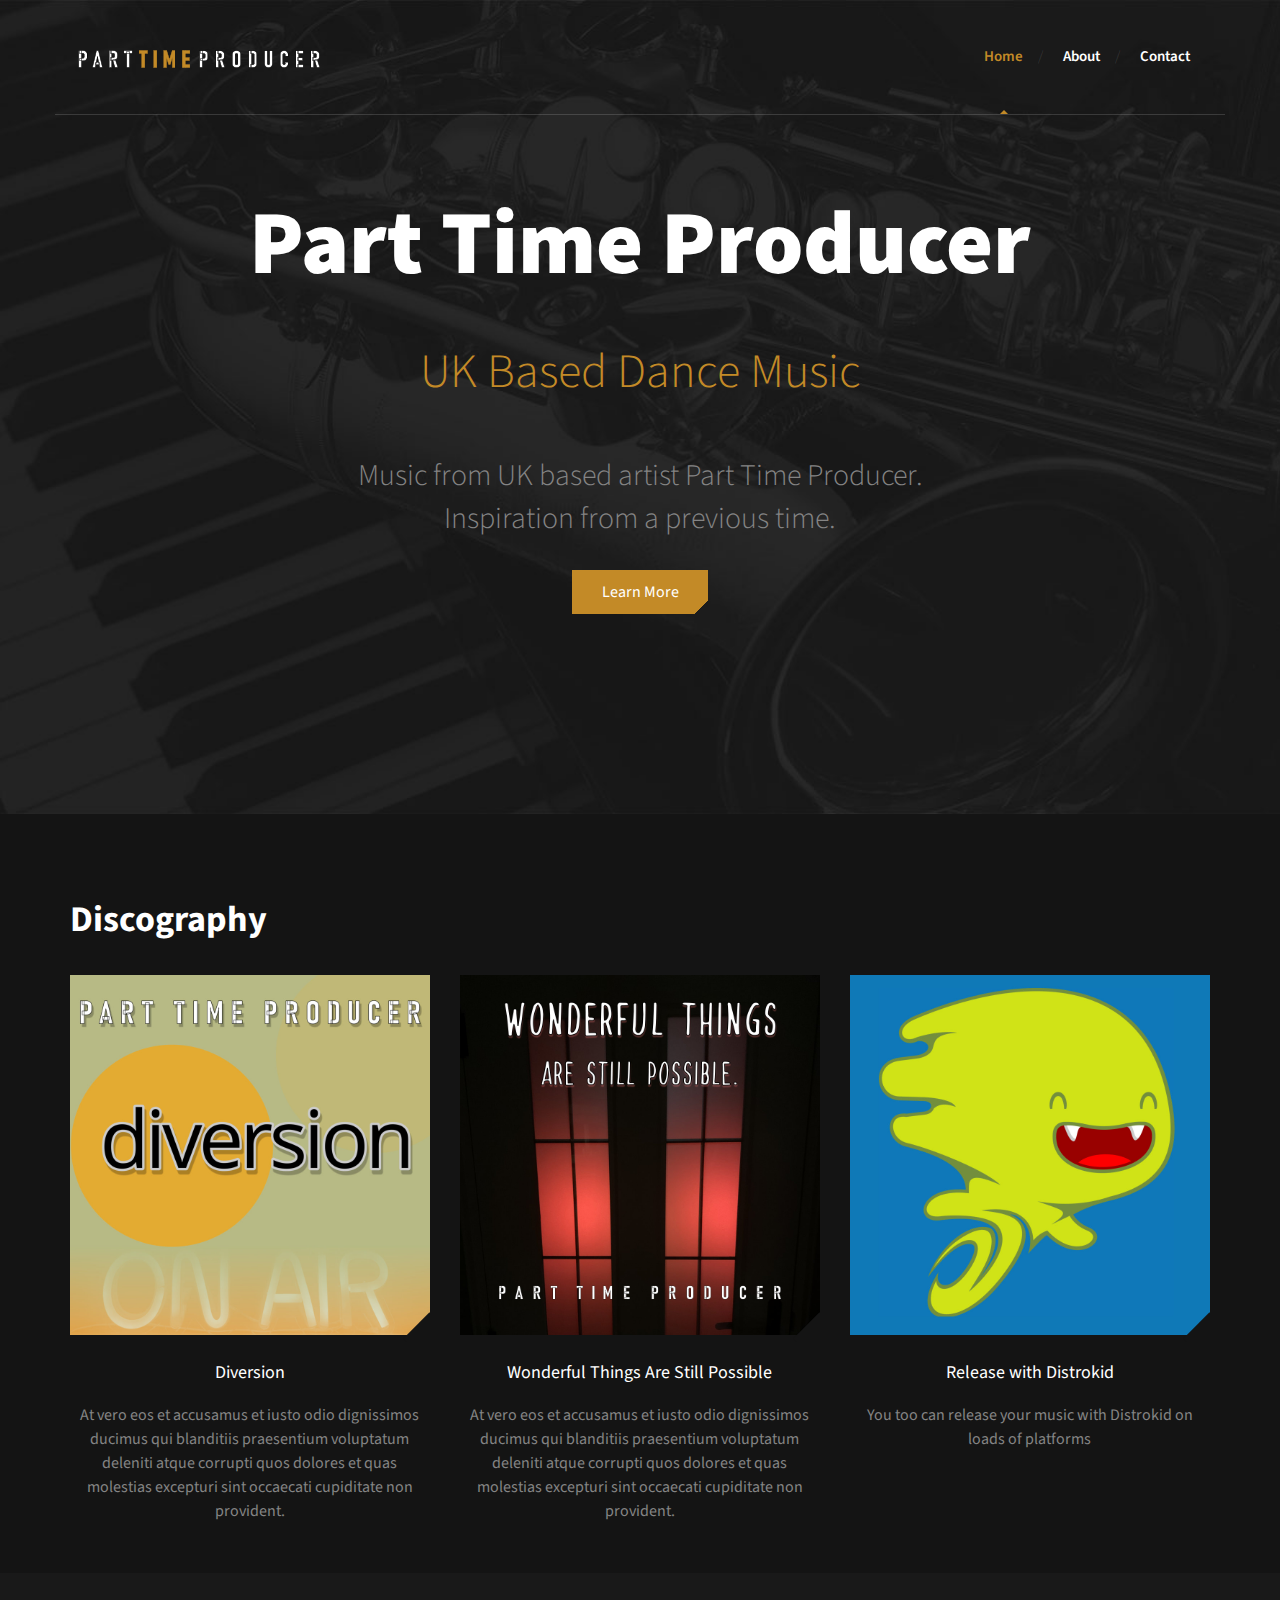
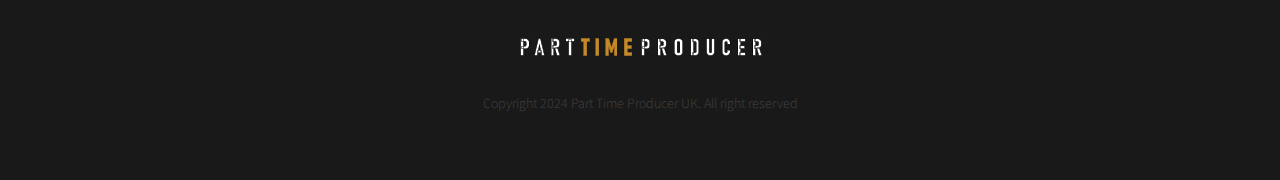
<file: index.html>
<!DOCTYPE html>
<html lang="en">
	<head>
		<meta charset="UTF-8">
		<meta http-equiv="X-UA-Compatible" content="IE=edge">
		<meta name="viewport" content="width=device-width, initial-scale=1.0,maximum-scale=1">
		
		<title>Band Template</title>
		<!-- Loading third party fonts -->
		<link href="http://fonts.googleapis.com/css?family=Source+Sans+Pro:300,400,600,700,900" rel="stylesheet" type="text/css">
		<link href="fonts/font-awesome.min.css" rel="stylesheet" type="text/css">
		<!-- Loading main css file -->
		<link rel="stylesheet" href="style.css">
		
		<!--[if lt IE 9]>
		<script src="js/ie-support/html5.js"></script>
		<script src="js/ie-support/respond.js"></script>
		<![endif]-->

	</head>

	<body class="header-collapse">
		
		<div id="site-content">
			<header class="site-header">
				<div class="container">
					<a href="index.html" id="branding">
						<img src="dummy/logo.png" alt="Site Title">
						<!-- removed <small class="site-description">Slogan goes here</small> -->
					</a> <!-- #branding -->
					
					<nav class="main-navigation">
						<button type="button" class="toggle-menu"><i class="fa fa-bars"></i></button>
						<ul class="menu">
							<li class="menu-item current-menu-item"><a href="index.html">Home</a></li>
							<li class="menu-item"><a href="about.html">About</a></li>
							<li class="menu-item"><a href="contact.html">Contact</a></li>
						</ul> <!-- .menu -->
					</nav> <!-- .main-navigation -->
					<div class="mobile-menu"></div>
				</div>
			</header> <!-- .site-header -->
			
			<div class="hero">
				<div class="slider">
					<ul class="slides">
						<li class="lazy-bg" data-background="dummy/slide-1.jpg">
							<div class="container">
								<h2 class="slide-title">Part Time Producer</h2>
								<h3 class="slide-subtitle">UK Based Dance Music</h3>
								<p class="slide-desc">Music from UK based artist Part Time Producer. <br>Inspiration from a previous time.</p>

								<a href="about.html" class="button cut-corner">Learn More</a>
							</div>
						</li>
					</ul>
				</div>
			</div>
			
			<main class="main-content">		

				<div class="fullwidth-block why-chooseus-section">
					<div class="container">
						<h2 class="section-title">Discography</h2>

						<div class="row">
							<div class="col-md-4">
								<div class="feature">
									<figure class="cut-corner">
										<a href="https://distrokid.com/hyperfollow/parttimeproducer1/diversion" target="_blank"><img src="images/Diversion1000x1000.jpg" alt="Part Time Producer Diversion album cover"></a>
									</figure>
									<h3 class="feature-title">Diversion</h3>
									<p>At vero eos et accusamus et iusto odio dignissimos ducimus qui blanditiis praesentium voluptatum deleniti atque corrupti quos dolores et quas molestias excepturi sint occaecati cupiditate non provident.</p>
								</div> <!-- .feature -->
							</div>
							<div class="col-md-4">
								<div class="feature">
									<figure class="cut-corner">
										<a href="https://distrokid.com/hyperfollow/parttimeproducer1/wonderful-things-are-still-possible" target="_blank"><img src="images/WTASP-Artwork1000x1000.jpg" alt="Part Time Producer Wonderful Things Are Still Possible album cover"></a>
									</figure>
									<h3 class="feature-title">Wonderful Things Are Still Possible</h3>
									<p>At vero eos et accusamus et iusto odio dignissimos ducimus qui blanditiis praesentium voluptatum deleniti atque corrupti quos dolores et quas molestias excepturi sint occaecati cupiditate non provident.</p>
								</div> <!-- .feature -->
							</div>
							<div class="col-md-4">
								<div class="feature">
									<figure class="cut-corner">
										<a href="https://distrokid.com/vip/seven/3966214" target="_blank"><img src="images/distrokid-logo1000x1000.jpg" alt="Earn money with Distrokid"></a>
									</figure>
									<h3 class="feature-title">Release with Distrokid</h3>
									<p>You too can release your music with Distrokid on loads of platforms</p>
								</div> <!-- .feature -->
							</div>

						</div>
					</div> <!-- .container -->
				</div> <!-- .why-chooseus-section -->
			</main> <!-- .main-content -->

			<footer class="site-footer">
				<div class="container">
					<img src="dummy/logo.png" alt="Part Time Producer">
								
					<p class="copy">Copyright 2024 Part Time Producer UK. All right reserved</p>
				</div>
			</footer> <!-- .site-footer -->

		</div> <!-- #site-content -->

		<script src="js/jquery-1.11.1.min.js"></script>		
		<script src="js/plugins.js"></script>
		<script src="js/app.js"></script>
		
	</body>

</html>
</file>
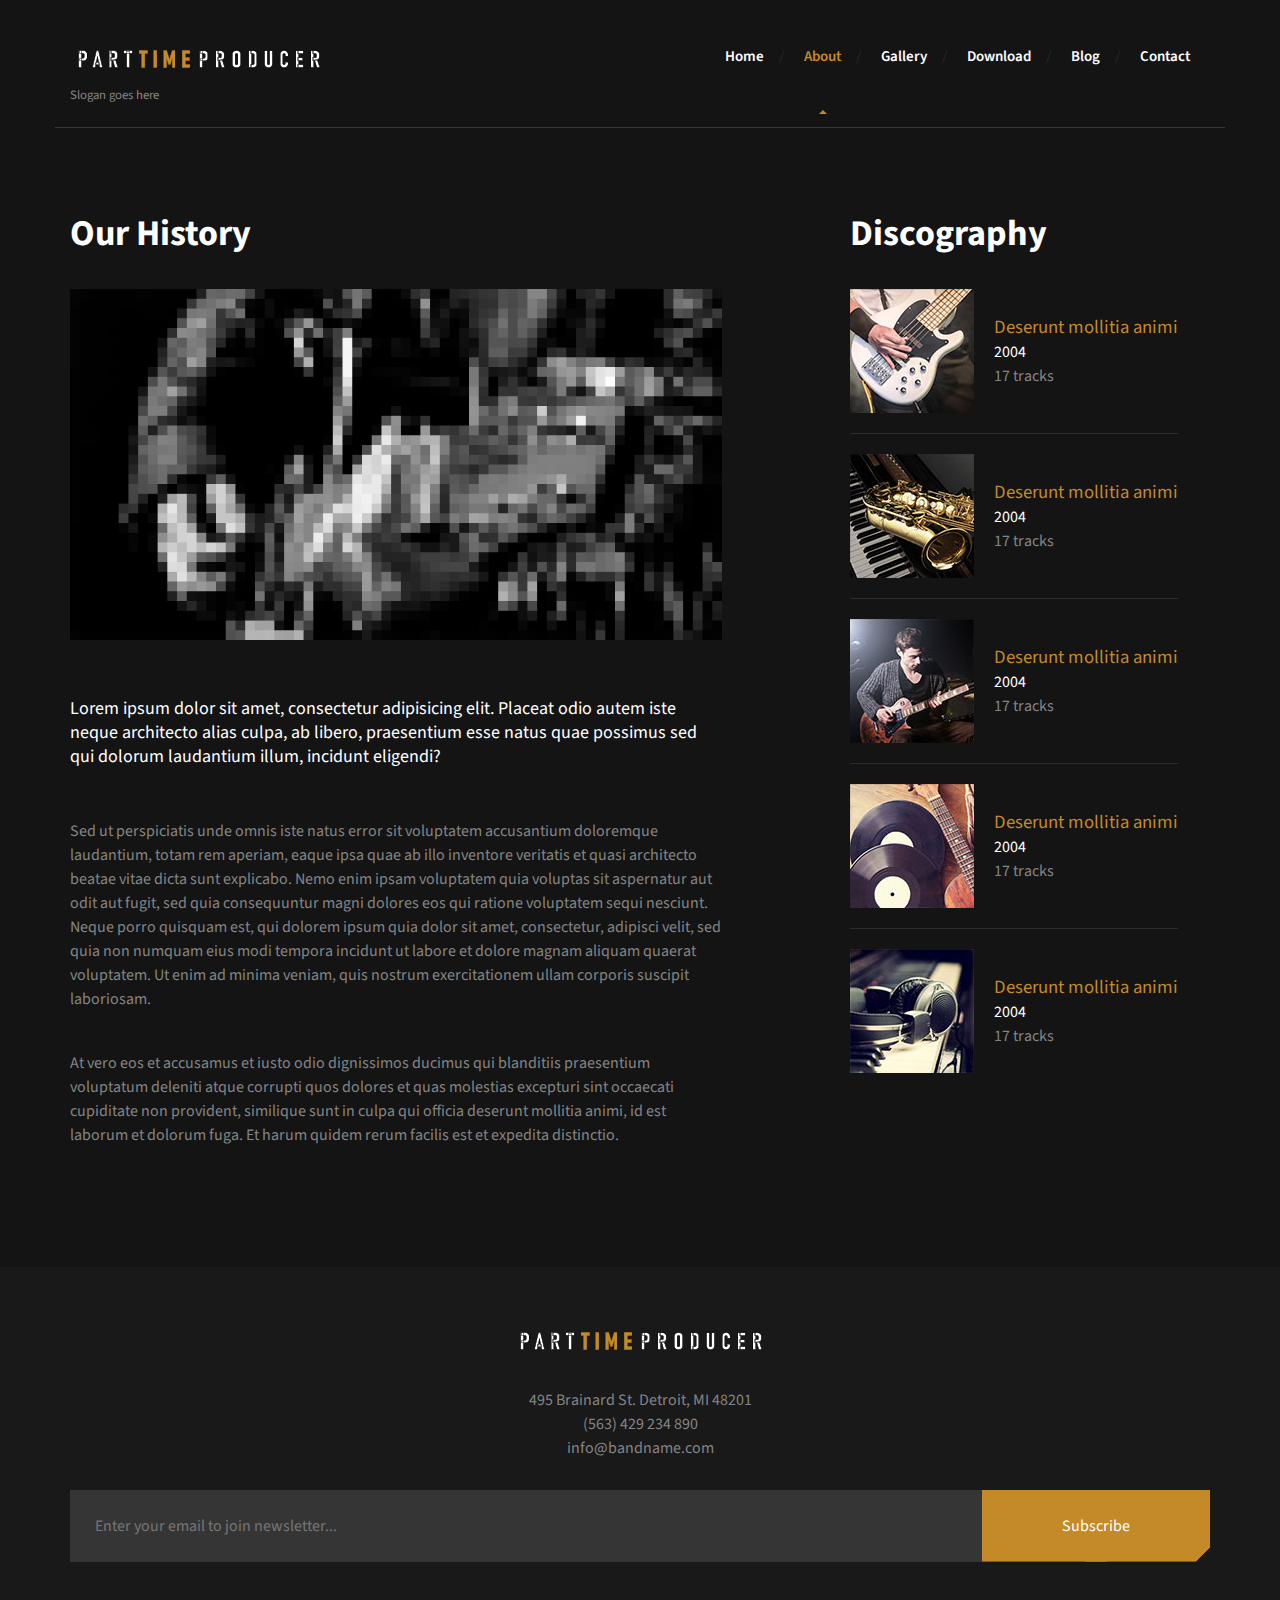
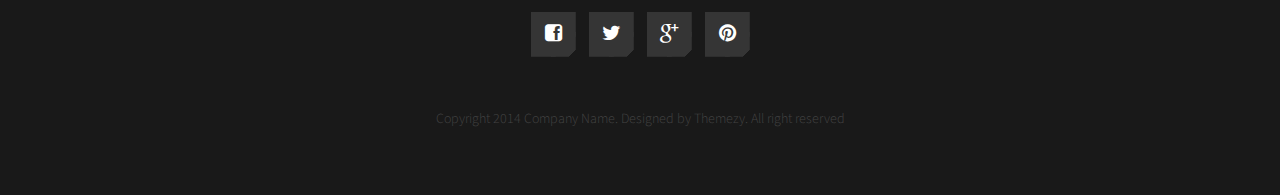
<file: about.html>
<!DOCTYPE html>
<html lang="en">
	<head>
		<meta charset="UTF-8">
		<meta http-equiv="X-UA-Compatible" content="IE=edge">
		<meta name="viewport" content="width=device-width, initial-scale=1.0,maximum-scale=1">
		
		<title>About Us| Band Template</title>
		<!-- Loading third party fonts -->
		<link href="http://fonts.googleapis.com/css?family=Source+Sans+Pro:300,400,600,700,900" rel="stylesheet" type="text/css">
		<link href="fonts/font-awesome.min.css" rel="stylesheet" type="text/css">
		<!-- Loading main css file -->
		<link rel="stylesheet" href="style.css">
		
		<!--[if lt IE 9]>
		<script src="js/ie-support/html5.js"></script>
		<script src="js/ie-support/respond.js"></script>
		<![endif]-->

	</head>

	<body>
		
		<div id="site-content">
			<header class="site-header">
				<div class="container">
					<a href="index.html" id="branding">
						<img src="dummy/logo.png" alt="Site Title">
						<small class="site-description">Slogan goes here</small>
					</a> <!-- #branding -->
					
					<nav class="main-navigation">
						<button type="button" class="toggle-menu"><i class="fa fa-bars"></i></button>
						<ul class="menu">
							<li class="menu-item"><a href="index.html">Home</a></li>
							<li class="menu-item current-menu-item"><a href="about.html">About</a></li>
							<li class="menu-item"><a href="gallery.html">Gallery</a></li>
							<li class="menu-item"><a href="download.html">Download</a></li>
							<li class="menu-item"><a href="blog.html">Blog</a></li>
							<li class="menu-item"><a href="contact.html">Contact</a></li>
						</ul> <!-- .menu -->
					</nav> <!-- .main-navigation -->
					<div class="mobile-menu"></div>
				</div>
			</header> <!-- .site-header -->
			
			<main class="main-content">
				<div class="fullwidth-block inner-content">
					<div class="container">
						<div class="row">
							<div class="col-md-7">
								<div class="content">
									<h2 class="entry-title">Our History</h2>
									<figure class="featured-image">
										<img src="dummy/post-image.jpg" alt="post image">
									</figure>
									<p class="leading">Lorem ipsum dolor sit amet, consectetur adipisicing elit. Placeat odio autem iste neque architecto alias culpa, ab libero, praesentium esse natus quae possimus sed qui dolorum laudantium illum, incidunt eligendi?</p>
									<p>Sed ut perspiciatis unde omnis iste natus error sit voluptatem accusantium doloremque laudantium, totam rem aperiam, eaque ipsa quae ab illo inventore veritatis et quasi architecto beatae vitae dicta sunt explicabo. Nemo enim ipsam voluptatem quia voluptas sit aspernatur aut odit aut fugit, sed quia consequuntur magni dolores eos qui ratione voluptatem sequi nesciunt. Neque porro quisquam est, qui dolorem ipsum quia dolor sit amet, consectetur, adipisci velit, sed quia non numquam eius modi tempora incidunt ut labore et dolore magnam aliquam quaerat voluptatem. Ut enim ad minima veniam, quis nostrum exercitationem ullam corporis suscipit laboriosam.</p>

									<p>At vero eos et accusamus et iusto odio dignissimos ducimus qui blanditiis praesentium voluptatum deleniti atque corrupti quos dolores et quas molestias excepturi sint occaecati cupiditate non provident, similique sunt in culpa qui officia deserunt mollitia animi, id est laborum et dolorum fuga. Et harum quidem rerum facilis est et expedita distinctio.</p>
								</div>
							</div>
							<div class="col-md-4 col-md-push-1">
								<aside class="sidebar">
									<div class="widget">
										<h3 class="widget-title">Discography</h3>
										<ul class="discography-list">
											<li>
												<figure class="cover"><img src="dummy/thumbnail-1.jpg" alt="thumbnail 1"></figure>
												<div class="detail">
													<h3><a href="#">Deserunt mollitia animi</a></h3>
													<span class="year">2004</span>
													<span class="track">17 tracks</span>
												</div>
											</li>
											<li>
												<figure class="cover"><img src="dummy/thumbnail-2.jpg" alt="thumbnail 2"></figure>
												<div class="detail">
													<h3><a href="#">Deserunt mollitia animi</a></h3>
													<span class="year">2004</span>
													<span class="track">17 tracks</span>
												</div>
											</li>
											<li>
												<figure class="cover"><img src="dummy/thumbnail-3.jpg" alt="thumbnail 3"></figure>
												<div class="detail">
													<h3><a href="#">Deserunt mollitia animi</a></h3>
													<span class="year">2004</span>
													<span class="track">17 tracks</span>
												</div>
											</li>
											<li>
												<figure class="cover"><img src="dummy/thumbnail-4.jpg" alt="thumbnail 4"></figure>
												<div class="detail">
													<h3><a href="#">Deserunt mollitia animi</a></h3>
													<span class="year">2004</span>
													<span class="track">17 tracks</span>
												</div>
											</li>
											<li>
												<figure class="cover"><img src="dummy/thumbnail-5.jpg" alt="thumbnail 5"></figure>
												<div class="detail">
													<h3><a href="#">Deserunt mollitia animi</a></h3>
													<span class="year">2004</span>
													<span class="track">17 tracks</span>
												</div>
											</li>
										</ul>
									</div>
								</aside>
							</div>
						</div>
					</div>
				</div> <!-- .testimonial-section -->

				
			</main> <!-- .main-content -->

			<footer class="site-footer">
				<div class="container">
					<img src="dummy/logo-footer.png" alt="Site Name">
					
					<address>
						<p>495 Brainard St. Detroit, MI 48201 <br><a href="tel:354543543">(563) 429 234 890</a> <br> <a href="mailto:info@bandname.com">info@bandname.com</a></p> 
					</address> 
					
					<form action="#" class="newsletter-form">
						<input type="email" placeholder="Enter your email to join newsletter...">
						<input type="submit" class="button cut-corner" value="Subscribe">
					</form> <!-- .newsletter-form -->
					
					<div class="social-links">
						<a href="#"><i class="fa fa-facebook-square"></i></a>
						<a href="#"><i class="fa fa-twitter"></i></a>
						<a href="#"><i class="fa fa-google-plus"></i></a>
						<a href="#"><i class="fa fa-pinterest"></i></a>
					</div> <!-- .social-links -->
					
					<p class="copy">Copyright 2014 Company Name. Designed by Themezy. All right reserved</p>
				</div>
			</footer> <!-- .site-footer -->

		</div> <!-- #site-content -->

		<script src="js/jquery-1.11.1.min.js"></script>		
		<script src="js/plugins.js"></script>
		<script src="js/app.js"></script>
		
	</body>

</html>
</file>
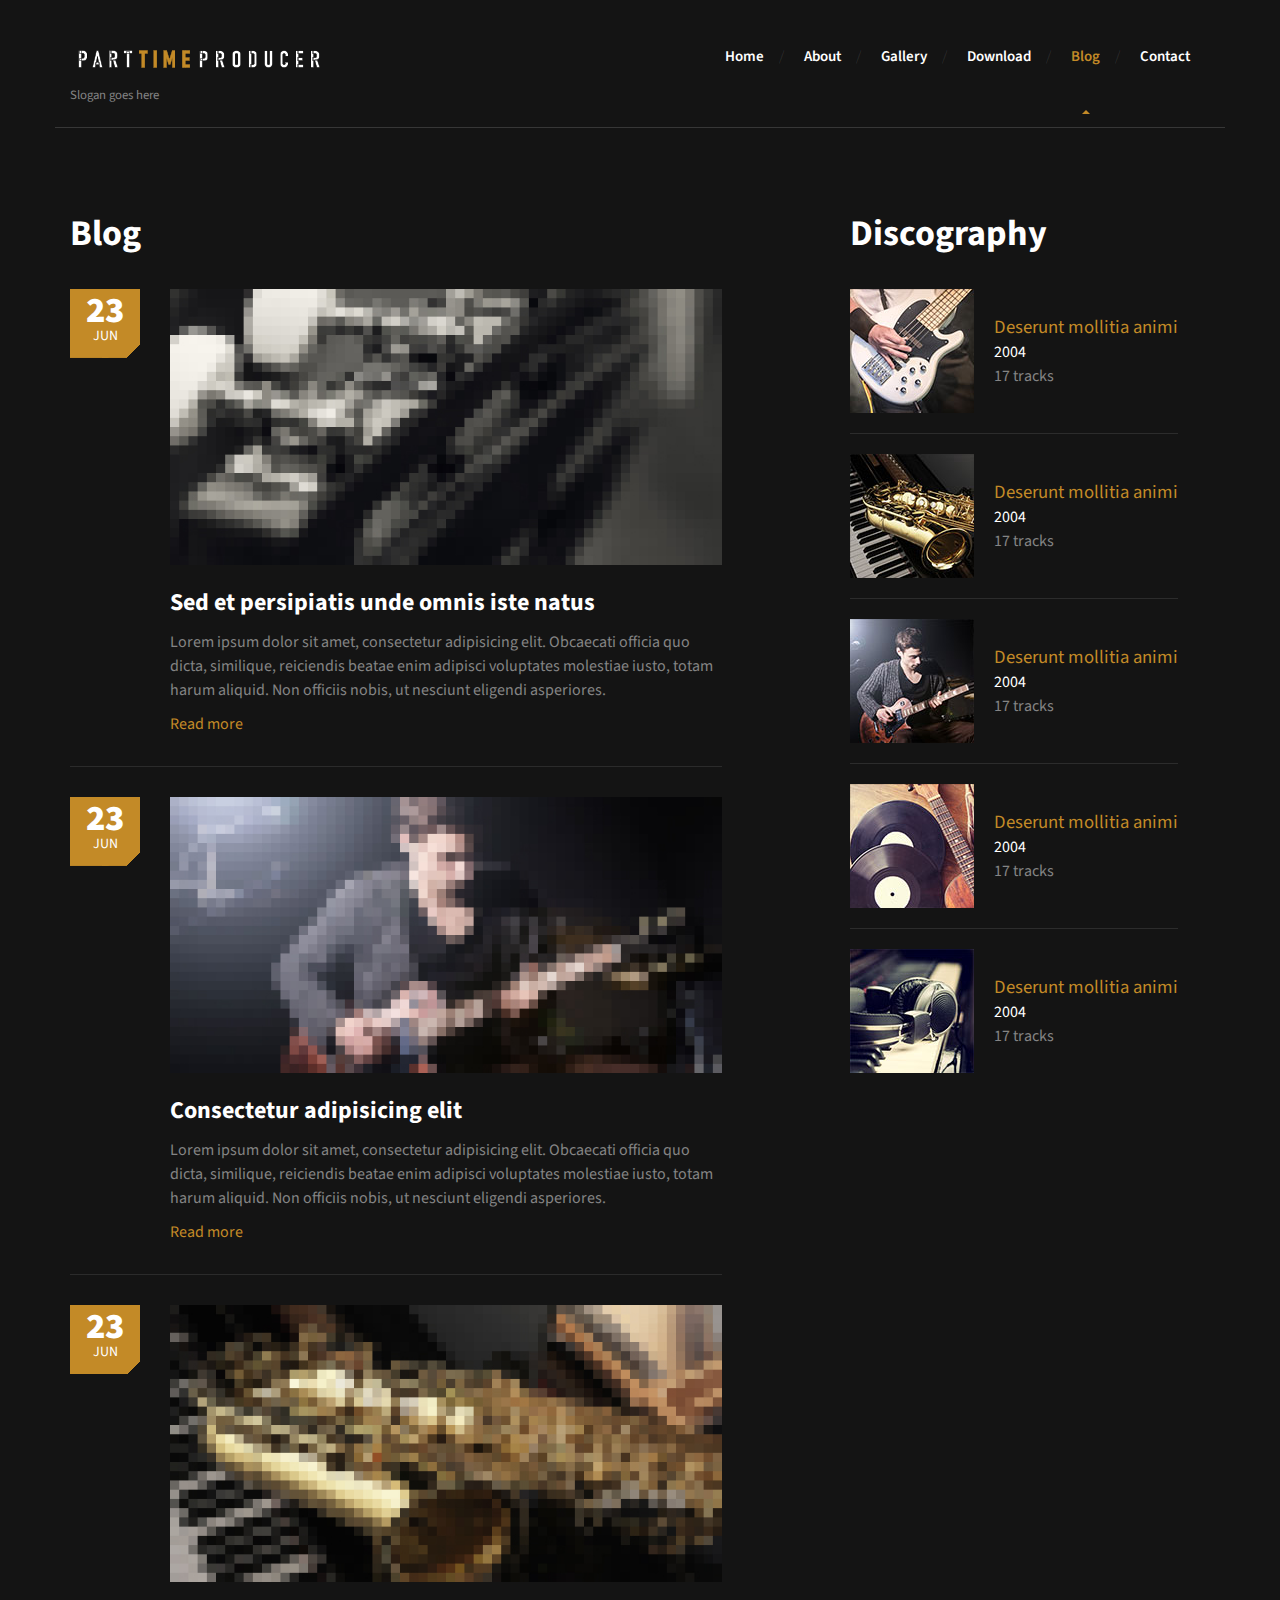
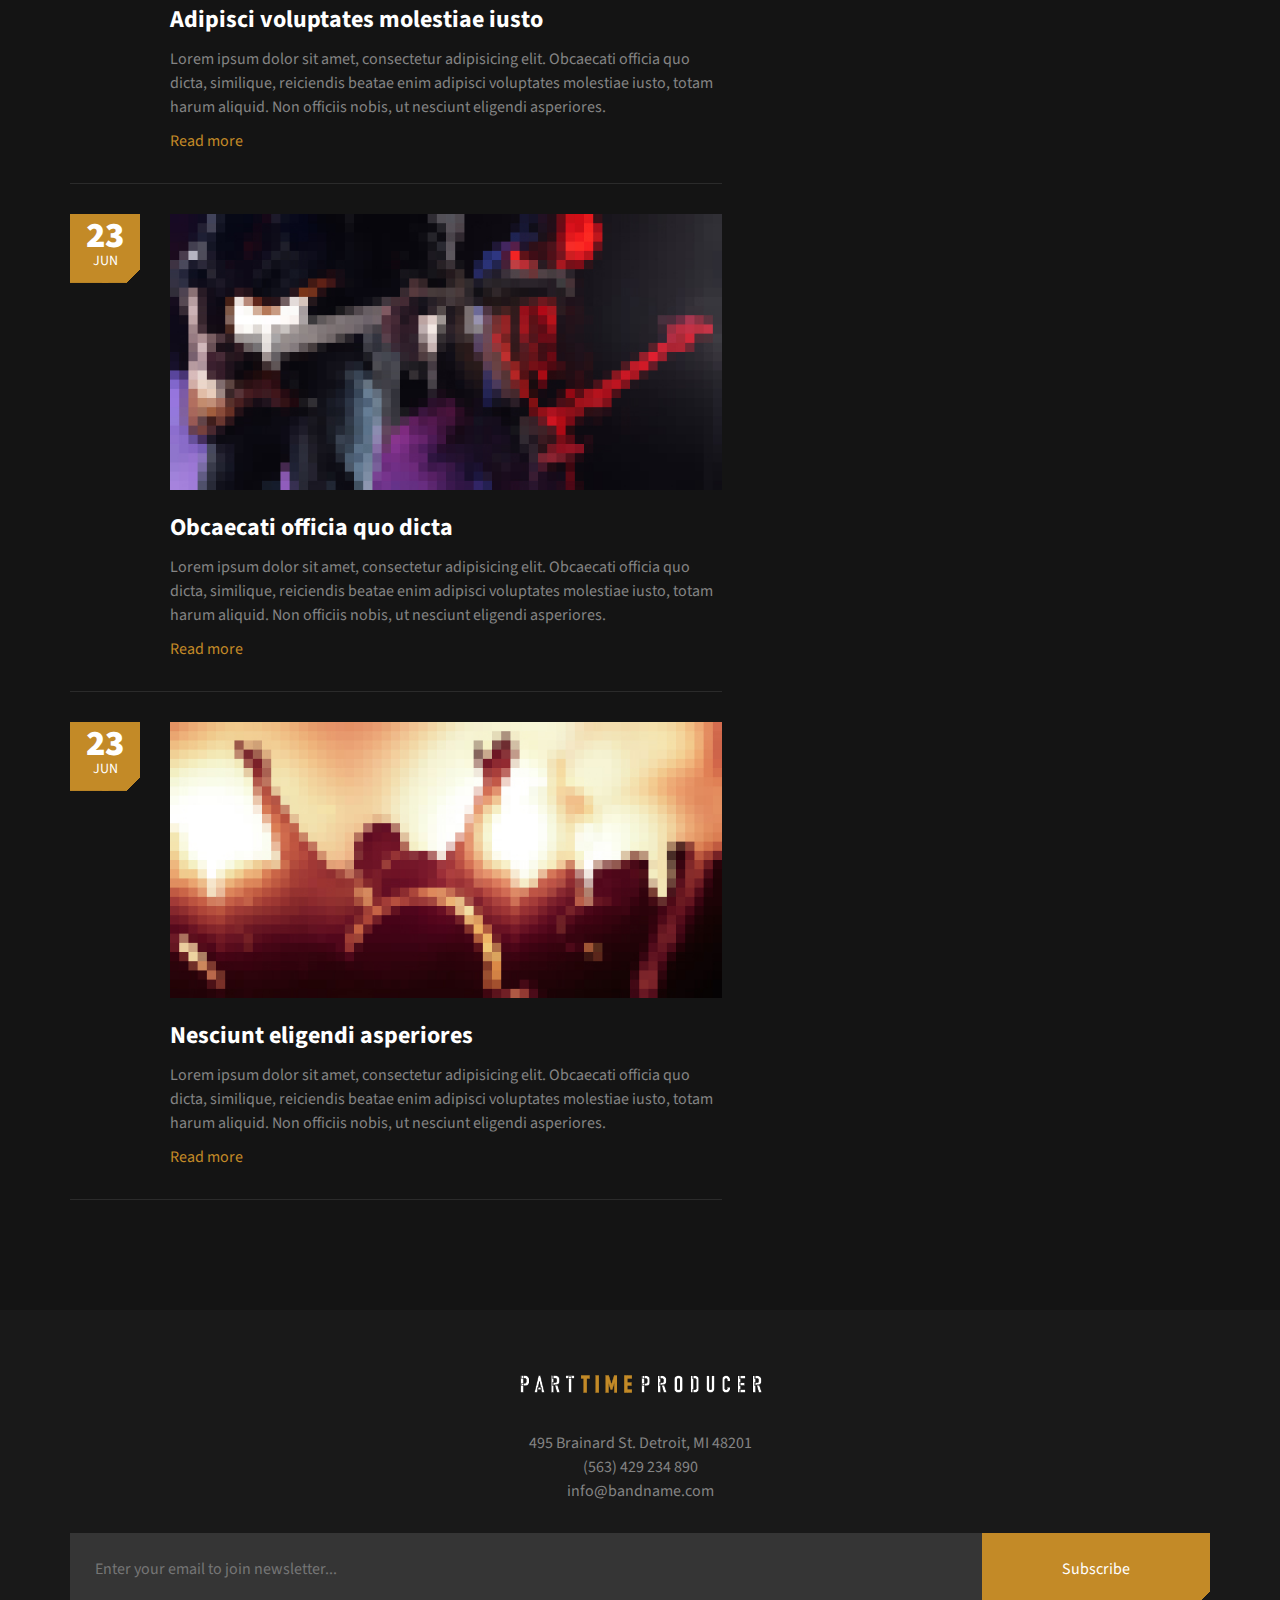
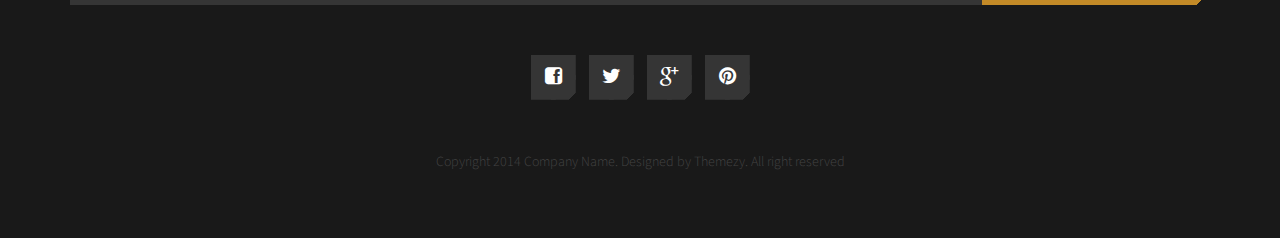
<file: blog.html>
<!DOCTYPE html>
<html lang="en">
	<head>
		<meta charset="UTF-8">
		<meta http-equiv="X-UA-Compatible" content="IE=edge">
		<meta name="viewport" content="width=device-width, initial-scale=1.0,maximum-scale=1">
		
		<title>About Us| Band Template</title>
		<!-- Loading third party fonts -->
		<link href="http://fonts.googleapis.com/css?family=Source+Sans+Pro:300,400,600,700,900" rel="stylesheet" type="text/css">
		<link href="fonts/font-awesome.min.css" rel="stylesheet" type="text/css">
		<!-- Loading main css file -->
		<link rel="stylesheet" href="style.css">
		
		<!--[if lt IE 9]>
		<script src="js/ie-support/html5.js"></script>
		<script src="js/ie-support/respond.js"></script>
		<![endif]-->

	</head>

	<body>
		
		<div id="site-content">
			<header class="site-header">
				<div class="container">
					<a href="index.html" id="branding">
						<img src="dummy/logo.png" alt="Site Title">
						<small class="site-description">Slogan goes here</small>
					</a> <!-- #branding -->
					
					<nav class="main-navigation">
						<button type="button" class="toggle-menu"><i class="fa fa-bars"></i></button>
						<ul class="menu">
							<li class="menu-item"><a href="index.html">Home</a></li>
							<li class="menu-item"><a href="about.html">About</a></li>
							<li class="menu-item"><a href="gallery.html">Gallery</a></li>
							<li class="menu-item"><a href="download.html">Download</a></li>
							<li class="menu-item current-menu-item"><a href="blog.html">Blog</a></li>
							<li class="menu-item"><a href="contact.html">Contact</a></li>
						</ul> <!-- .menu -->
					</nav> <!-- .main-navigation -->
					<div class="mobile-menu"></div>
				</div>
			</header> <!-- .site-header -->
			
			<main class="main-content">
				<div class="fullwidth-block inner-content">
					<div class="container">
						<div class="row">
							<div class="col-md-7">
								<div class="content">
									<h2 class="entry-title">Blog</h2>

									<div class="post">
										<div class="entry-date">
											<div class="date">23</div>
											<span class="month">Jun</span>
										</div>
										<div class="featured-image">
											<img src="dummy/featured-image-1.jpg" alt="">
										</div>
										<h2 class="entry-title"><a href="#">Sed et persipiatis unde omnis iste natus</a></h2>
										<p>Lorem ipsum dolor sit amet, consectetur adipisicing elit. Obcaecati officia quo dicta, similique, reiciendis beatae enim adipisci voluptates molestiae iusto, totam harum aliquid. Non officiis nobis, ut nesciunt eligendi asperiores.</p>
										<a href="#">Read more</a>
									</div>

									<div class="post">
										<div class="entry-date">
											<div class="date">23</div>
											<span class="month">Jun</span>
										</div>
										<div class="featured-image">
											<img src="dummy/featured-image-2.jpg" alt="">
										</div>
										<h2 class="entry-title"><a href="#">Consectetur adipisicing elit</a></h2>
										<p>Lorem ipsum dolor sit amet, consectetur adipisicing elit. Obcaecati officia quo dicta, similique, reiciendis beatae enim adipisci voluptates molestiae iusto, totam harum aliquid. Non officiis nobis, ut nesciunt eligendi asperiores.</p>
										<a href="#">Read more</a>
									</div>

									<div class="post">
										<div class="entry-date">
											<div class="date">23</div>
											<span class="month">Jun</span>
										</div>
										<div class="featured-image">
											<img src="dummy/featured-image-3.jpg" alt="">
										</div>
										<h2 class="entry-title"><a href="#">Adipisci voluptates molestiae iusto</a></h2>
										<p>Lorem ipsum dolor sit amet, consectetur adipisicing elit. Obcaecati officia quo dicta, similique, reiciendis beatae enim adipisci voluptates molestiae iusto, totam harum aliquid. Non officiis nobis, ut nesciunt eligendi asperiores.</p>
										<a href="#">Read more</a>
									</div>

									<div class="post">
										<div class="entry-date">
											<div class="date">23</div>
											<span class="month">Jun</span>
										</div>
										<div class="featured-image">
											<img src="dummy/featured-image-4.jpg" alt="">
										</div>
										<h2 class="entry-title"><a href="#">Obcaecati officia quo dicta</a></h2>
										<p>Lorem ipsum dolor sit amet, consectetur adipisicing elit. Obcaecati officia quo dicta, similique, reiciendis beatae enim adipisci voluptates molestiae iusto, totam harum aliquid. Non officiis nobis, ut nesciunt eligendi asperiores.</p>
										<a href="#">Read more</a>
									</div>

									<div class="post">
										<div class="entry-date">
											<div class="date">23</div>
											<span class="month">Jun</span>
										</div>
										<div class="featured-image">
											<img src="dummy/featured-image-5.jpg" alt="">
										</div>
										<h2 class="entry-title"><a href="#">Nesciunt eligendi asperiores</a></h2>
										<p>Lorem ipsum dolor sit amet, consectetur adipisicing elit. Obcaecati officia quo dicta, similique, reiciendis beatae enim adipisci voluptates molestiae iusto, totam harum aliquid. Non officiis nobis, ut nesciunt eligendi asperiores.</p>
										<a href="#">Read more</a>
									</div>
								</div>
							</div>
							<div class="col-md-4 col-md-push-1">
								<aside class="sidebar">
									<div class="widget">
										<h3 class="widget-title">Discography</h3>
										<ul class="discography-list">
											<li>
												<figure class="cover"><img src="dummy/thumbnail-1.jpg" alt="thumbnail 1"></figure>
												<div class="detail">
													<h3><a href="#">Deserunt mollitia animi</a></h3>
													<span class="year">2004</span>
													<span class="track">17 tracks</span>
												</div>
											</li>
											<li>
												<figure class="cover"><img src="dummy/thumbnail-2.jpg" alt="thumbnail 2"></figure>
												<div class="detail">
													<h3><a href="#">Deserunt mollitia animi</a></h3>
													<span class="year">2004</span>
													<span class="track">17 tracks</span>
												</div>
											</li>
											<li>
												<figure class="cover"><img src="dummy/thumbnail-3.jpg" alt="thumbnail 3"></figure>
												<div class="detail">
													<h3><a href="#">Deserunt mollitia animi</a></h3>
													<span class="year">2004</span>
													<span class="track">17 tracks</span>
												</div>
											</li>
											<li>
												<figure class="cover"><img src="dummy/thumbnail-4.jpg" alt="thumbnail 4"></figure>
												<div class="detail">
													<h3><a href="#">Deserunt mollitia animi</a></h3>
													<span class="year">2004</span>
													<span class="track">17 tracks</span>
												</div>
											</li>
											<li>
												<figure class="cover"><img src="dummy/thumbnail-5.jpg" alt="thumbnail 5"></figure>
												<div class="detail">
													<h3><a href="#">Deserunt mollitia animi</a></h3>
													<span class="year">2004</span>
													<span class="track">17 tracks</span>
												</div>
											</li>
										</ul>
									</div>
								</aside>
							</div>
						</div>
					</div>
				</div> <!-- .testimonial-section -->

				
			</main> <!-- .main-content -->

			<footer class="site-footer">
				<div class="container">
					<img src="dummy/logo-footer.png" alt="Site Name">
					
					<address>
						<p>495 Brainard St. Detroit, MI 48201 <br><a href="tel:354543543">(563) 429 234 890</a> <br> <a href="mailto:info@bandname.com">info@bandname.com</a></p> 
					</address> 
					
					<form action="#" class="newsletter-form">
						<input type="email" placeholder="Enter your email to join newsletter...">
						<input type="submit" class="button cut-corner" value="Subscribe">
					</form> <!-- .newsletter-form -->
					
					<div class="social-links">
						<a href="#"><i class="fa fa-facebook-square"></i></a>
						<a href="#"><i class="fa fa-twitter"></i></a>
						<a href="#"><i class="fa fa-google-plus"></i></a>
						<a href="#"><i class="fa fa-pinterest"></i></a>
					</div> <!-- .social-links -->
					
					<p class="copy">Copyright 2014 Company Name. Designed by Themezy. All right reserved</p>
				</div>
			</footer> <!-- .site-footer -->

		</div> <!-- #site-content -->

		<script src="js/jquery-1.11.1.min.js"></script>		
		<script src="js/plugins.js"></script>
		<script src="js/app.js"></script>
		
	</body>

</html>
</file>
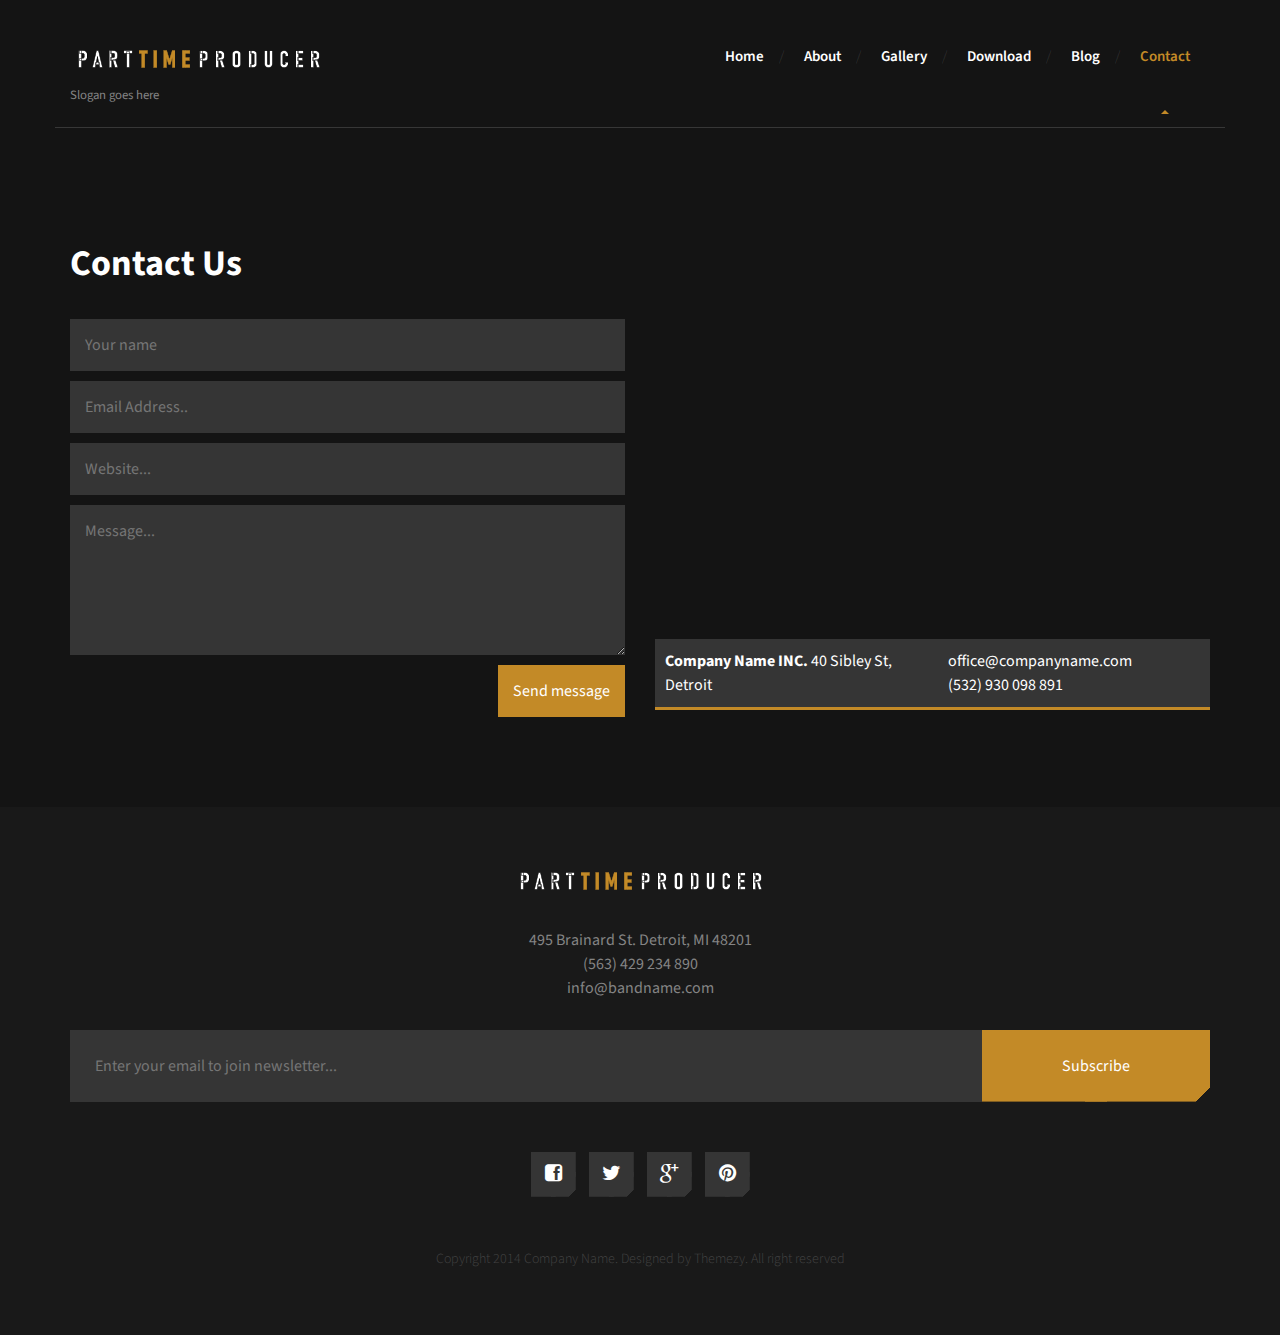
<file: contact.html>
<!DOCTYPE html>
<html lang="en">
	<head>
		<meta charset="UTF-8">
		<meta http-equiv="X-UA-Compatible" content="IE=edge">
		<meta name="viewport" content="width=device-width, initial-scale=1.0,maximum-scale=1">
		
		<title>About Us| Band Template</title>
		<!-- Loading third party fonts -->
		<link href="http://fonts.googleapis.com/css?family=Source+Sans+Pro:300,400,600,700,900" rel="stylesheet" type="text/css">
		<link href="fonts/font-awesome.min.css" rel="stylesheet" type="text/css">
		<!-- Loading main css file -->
		<link rel="stylesheet" href="style.css">
		
		<!--[if lt IE 9]>
		<script src="js/ie-support/html5.js"></script>
		<script src="js/ie-support/respond.js"></script>
		<![endif]-->

	</head>

	<body>
		
		<div id="site-content">
			<header class="site-header">
				<div class="container">
					<a href="index.html" id="branding">
						<img src="dummy/logo.png" alt="Site Title">
						<small class="site-description">Slogan goes here</small>
					</a> <!-- #branding -->
					
					<nav class="main-navigation">
						<button type="button" class="toggle-menu"><i class="fa fa-bars"></i></button>
						<ul class="menu">
							<li class="menu-item"><a href="index.html">Home</a></li>
							<li class="menu-item"><a href="about.html">About</a></li>
							<li class="menu-item"><a href="gallery.html">Gallery</a></li>
							<li class="menu-item"><a href="download.html">Download</a></li>
							<li class="menu-item"><a href="blog.html">Blog</a></li>
							<li class="menu-item current-menu-item"><a href="contact.html">Contact</a></li>
						</ul> <!-- .menu -->
					</nav> <!-- .main-navigation -->
					<div class="mobile-menu"></div>
				</div>
			</header> <!-- .site-header -->
			
			<main class="main-content">
				<div class="fullwidth-block inner-content">
					<div class="container">
						<h2 class="page-title">Contact Us</h2>
						<div class="row">
							<div class="col-md-6">
								<form action="#" class="contact-form">
									<input type="text" placeholder="Your name"..>
									<input type="text" placeholder="Email Address..">
									<input type="text" placeholder="Website...">
									<textarea name="#" placeholder="Message..."></textarea>
									<input type="submit" value="Send message">
								</form>
							</div>
							<div class="col-md-6">
								<div class="map-wrapper">
									<div class="map"></div>
									<address>
										<div class="row">
											<div class="col-sm-6">
												<strong>Company Name INC.</strong>
												<span>40 Sibley St, Detroit</span>
											</div>
											<div class="col-sm-6">
												<a href="mailto:office@companyname.com">office@companyname.com</a> <br>
												<a href="tel:532930098891">(532) 930 098 891</a>
											</div>
										</div>
									</address>
								</div>
							</div>
						</div>
					</div>
				</div> <!-- .testimonial-section -->

				
			</main> <!-- .main-content -->

			<footer class="site-footer">
				<div class="container">
					<img src="dummy/logo-footer.png" alt="Site Name">
					
					<address>
						<p>495 Brainard St. Detroit, MI 48201 <br><a href="tel:354543543">(563) 429 234 890</a> <br> <a href="mailto:info@bandname.com">info@bandname.com</a></p> 
					</address> 
					
					<form action="#" class="newsletter-form">
						<input type="email" placeholder="Enter your email to join newsletter...">
						<input type="submit" class="button cut-corner" value="Subscribe">
					</form> <!-- .newsletter-form -->
					
					<div class="social-links">
						<a href="#"><i class="fa fa-facebook-square"></i></a>
						<a href="#"><i class="fa fa-twitter"></i></a>
						<a href="#"><i class="fa fa-google-plus"></i></a>
						<a href="#"><i class="fa fa-pinterest"></i></a>
					</div> <!-- .social-links -->
					
					<p class="copy">Copyright 2014 Company Name. Designed by Themezy. All right reserved</p>
				</div>
			</footer> <!-- .site-footer -->

		</div> <!-- #site-content -->

		<script src="js/jquery-1.11.1.min.js"></script>	
		<script src="http://maps.google.com/maps/api/js?sensor=false&amp;language=en"></script>	
		<script src="js/plugins.js"></script>
		<script src="js/app.js"></script>
		
	</body>

</html>
</file>
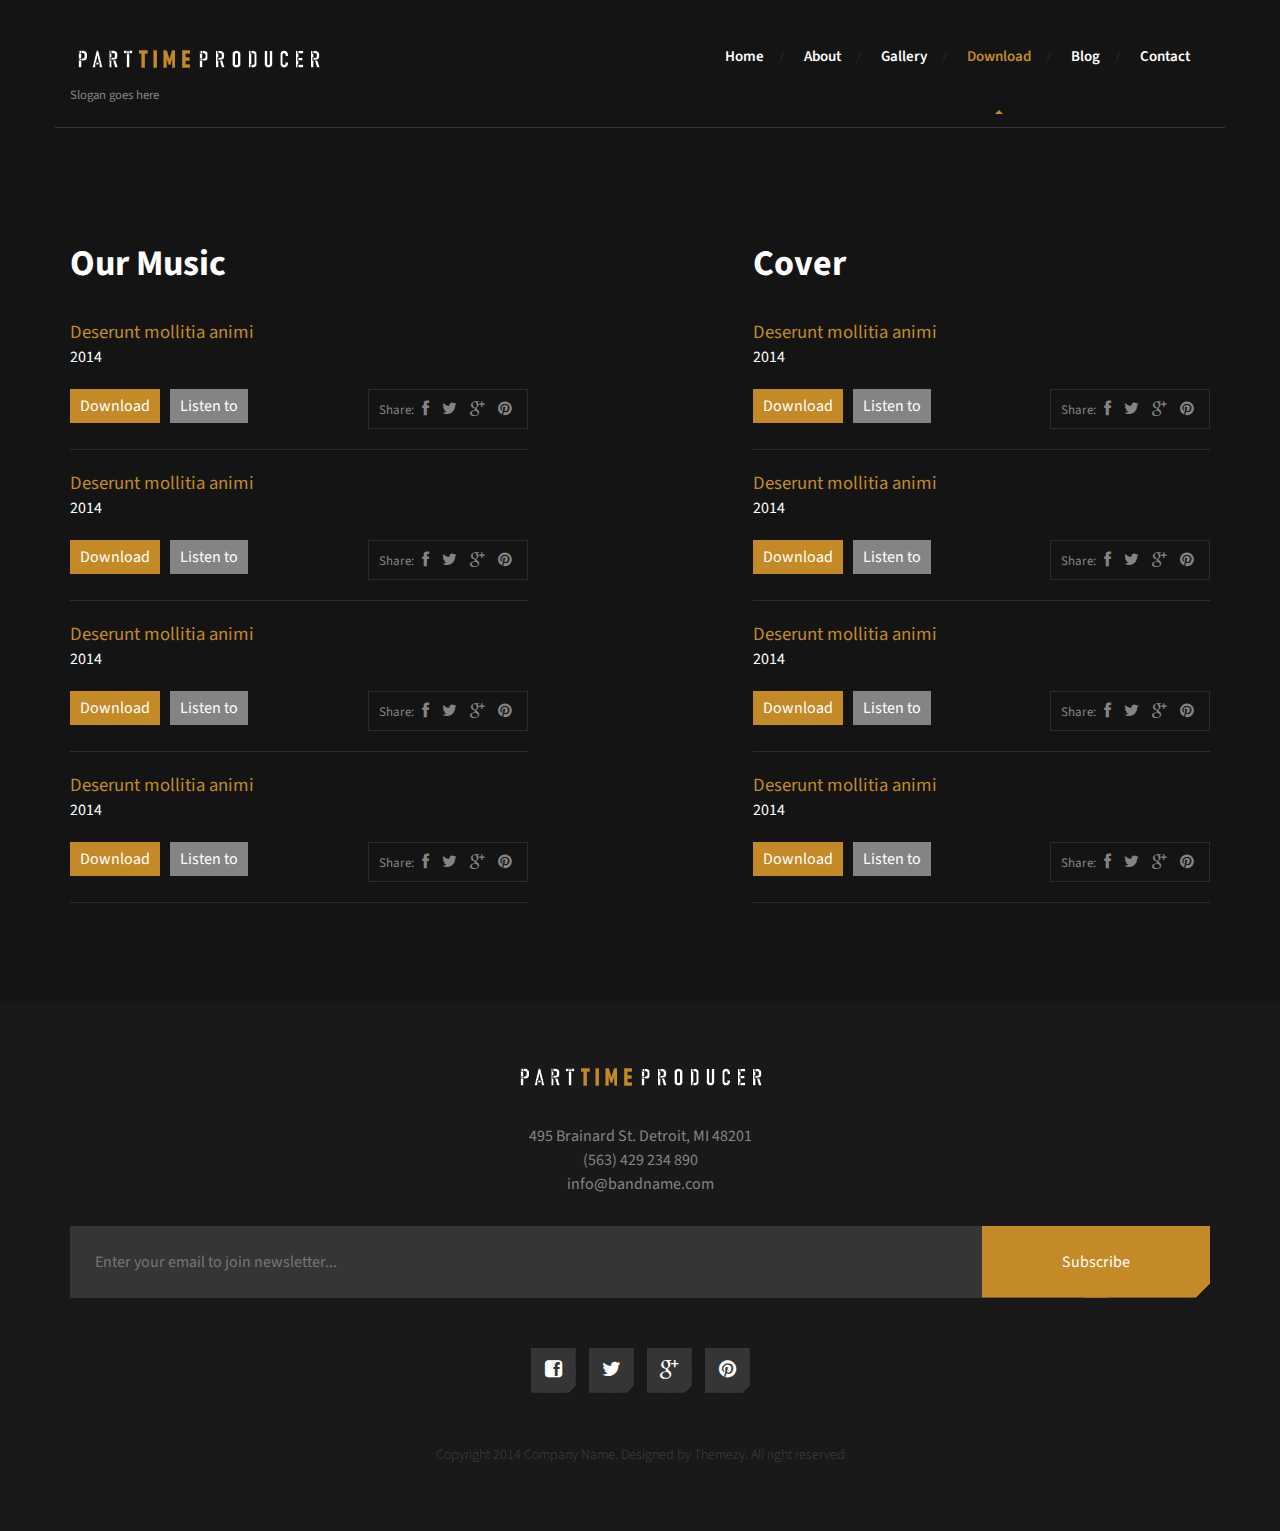
<file: download.html>
<!DOCTYPE html>
<html lang="en">
	<head>
		<meta charset="UTF-8">
		<meta http-equiv="X-UA-Compatible" content="IE=edge">
		<meta name="viewport" content="width=device-width, initial-scale=1.0,maximum-scale=1">
		
		<title>Gallery | Band Template</title>
		<!-- Loading third party fonts -->
		<link href="http://fonts.googleapis.com/css?family=Source+Sans+Pro:300,400,600,700,900" rel="stylesheet" type="text/css">
		<link href="fonts/font-awesome.min.css" rel="stylesheet" type="text/css">
		<!-- Loading main css file -->
		<link rel="stylesheet" href="style.css">
		
		<!--[if lt IE 9]>
		<script src="js/ie-support/html5.js"></script>
		<script src="js/ie-support/respond.js"></script>
		<![endif]-->

	</head>

	<body>
		
		<div id="site-content">
			<header class="site-header">
				<div class="container">
					<a href="index.html" id="branding">
						<img src="dummy/logo.png" alt="Site Title">
						<small class="site-description">Slogan goes here</small>
					</a> <!-- #branding -->
					
					<nav class="main-navigation">
						<button type="button" class="toggle-menu"><i class="fa fa-bars"></i></button>
						<ul class="menu">
							<li class="menu-item"><a href="index.html">Home</a></li>
							<li class="menu-item"><a href="about.html">About</a></li>
							<li class="menu-item"><a href="gallery.html">Gallery</a></li>
							<li class="menu-item current-menu-item"><a href="download.html">Download</a></li>
							<li class="menu-item"><a href="blog.html">Blog</a></li>
							<li class="menu-item"><a href="contact.html">Contact</a></li>
						</ul> <!-- .menu -->
					</nav> <!-- .main-navigation -->
					<div class="mobile-menu"></div>
				</div>
			</header> <!-- .site-header -->
			
			<main class="main-content">
				<div class="fullwidth-block download">
					<div class="container">
						<div class="row">
							<div class="col-md-5">
								<h2 class="page-title">Our Music</h2>

								<div class="item">
									<h3 class="item-title">Deserunt mollitia animi</h3>
									<span class="year">2014</span>
									<a href="#" class="button small primary">Download</a>
									<a href="#" class="button small secondary">Listen to</a>
									<div class="social-share">
										<span>Share:</span>
										<a href="#"><i class="fa fa-facebook"></i></a>
										<a href="#"><i class="fa fa-twitter"></i></a>
										<a href="#"><i class="fa fa-google-plus"></i></a>
										<a href="#"><i class="fa fa-pinterest"></i></a>
									</div>
								</div>

								<div class="item">
									<h3 class="item-title">Deserunt mollitia animi</h3>
									<span class="year">2014</span>
									<a href="#" class="button small primary">Download</a>
									<a href="#" class="button small secondary">Listen to</a>
									<div class="social-share">
										<span>Share:</span>
										<a href="#"><i class="fa fa-facebook"></i></a>
										<a href="#"><i class="fa fa-twitter"></i></a>
										<a href="#"><i class="fa fa-google-plus"></i></a>
										<a href="#"><i class="fa fa-pinterest"></i></a>
									</div>
								</div>

								<div class="item">
									<h3 class="item-title">Deserunt mollitia animi</h3>
									<span class="year">2014</span>
									<a href="#" class="button small primary">Download</a>
									<a href="#" class="button small secondary">Listen to</a>
									<div class="social-share">
										<span>Share:</span>
										<a href="#"><i class="fa fa-facebook"></i></a>
										<a href="#"><i class="fa fa-twitter"></i></a>
										<a href="#"><i class="fa fa-google-plus"></i></a>
										<a href="#"><i class="fa fa-pinterest"></i></a>
									</div>
								</div>

								<div class="item">
									<h3 class="item-title">Deserunt mollitia animi</h3>
									<span class="year">2014</span>
									<a href="#" class="button small primary">Download</a>
									<a href="#" class="button small secondary">Listen to</a>
									<div class="social-share">
										<span>Share:</span>
										<a href="#"><i class="fa fa-facebook"></i></a>
										<a href="#"><i class="fa fa-twitter"></i></a>
										<a href="#"><i class="fa fa-google-plus"></i></a>
										<a href="#"><i class="fa fa-pinterest"></i></a>
									</div>
								</div>
							</div>
							<div class="col-md-5 col-md-push-2">
								<h2 class="page-title">Cover</h2>

								<div class="item">
									<h3 class="item-title">Deserunt mollitia animi</h3>
									<span class="year">2014</span>
									<a href="#" class="button small primary">Download</a>
									<a href="#" class="button small secondary">Listen to</a>
									<div class="social-share">
										<span>Share:</span>
										<a href="#"><i class="fa fa-facebook"></i></a>
										<a href="#"><i class="fa fa-twitter"></i></a>
										<a href="#"><i class="fa fa-google-plus"></i></a>
										<a href="#"><i class="fa fa-pinterest"></i></a>
									</div>
								</div>

								<div class="item">
									<h3 class="item-title">Deserunt mollitia animi</h3>
									<span class="year">2014</span>
									<a href="#" class="button small primary">Download</a>
									<a href="#" class="button small secondary">Listen to</a>
									<div class="social-share">
										<span>Share:</span>
										<a href="#"><i class="fa fa-facebook"></i></a>
										<a href="#"><i class="fa fa-twitter"></i></a>
										<a href="#"><i class="fa fa-google-plus"></i></a>
										<a href="#"><i class="fa fa-pinterest"></i></a>
									</div>
								</div>

								<div class="item">
									<h3 class="item-title">Deserunt mollitia animi</h3>
									<span class="year">2014</span>
									<a href="#" class="button small primary">Download</a>
									<a href="#" class="button small secondary">Listen to</a>
									<div class="social-share">
										<span>Share:</span>
										<a href="#"><i class="fa fa-facebook"></i></a>
										<a href="#"><i class="fa fa-twitter"></i></a>
										<a href="#"><i class="fa fa-google-plus"></i></a>
										<a href="#"><i class="fa fa-pinterest"></i></a>
									</div>
								</div>

								<div class="item">
									<h3 class="item-title">Deserunt mollitia animi</h3>
									<span class="year">2014</span>
									<a href="#" class="button small primary">Download</a>
									<a href="#" class="button small secondary">Listen to</a>
									<div class="social-share">
										<span>Share:</span>
										<a href="#"><i class="fa fa-facebook"></i></a>
										<a href="#"><i class="fa fa-twitter"></i></a>
										<a href="#"><i class="fa fa-google-plus"></i></a>
										<a href="#"><i class="fa fa-pinterest"></i></a>
									</div>
								</div>
							</div>
						</div>
					</div>
				</div> <!-- .testimonial-section -->

				
			</main> <!-- .main-content -->

			<footer class="site-footer">
				<div class="container">
					<img src="dummy/logo-footer.png" alt="Site Name">
					
					<address>
						<p>495 Brainard St. Detroit, MI 48201 <br><a href="tel:354543543">(563) 429 234 890</a> <br> <a href="mailto:info@bandname.com">info@bandname.com</a></p> 
					</address> 
					
					<form action="#" class="newsletter-form">
						<input type="email" placeholder="Enter your email to join newsletter...">
						<input type="submit" class="button cut-corner" value="Subscribe">
					</form> <!-- .newsletter-form -->
					
					<div class="social-links">
						<a href="#"><i class="fa fa-facebook-square"></i></a>
						<a href="#"><i class="fa fa-twitter"></i></a>
						<a href="#"><i class="fa fa-google-plus"></i></a>
						<a href="#"><i class="fa fa-pinterest"></i></a>
					</div> <!-- .social-links -->
					
					<p class="copy">Copyright 2014 Company Name. Designed by Themezy. All right reserved</p>
				</div>
			</footer> <!-- .site-footer -->

		</div> <!-- #site-content -->

		<script src="js/jquery-1.11.1.min.js"></script>		
		<script src="js/plugins.js"></script>
		<script src="js/app.js"></script>
		
	</body>

</html>
</file>
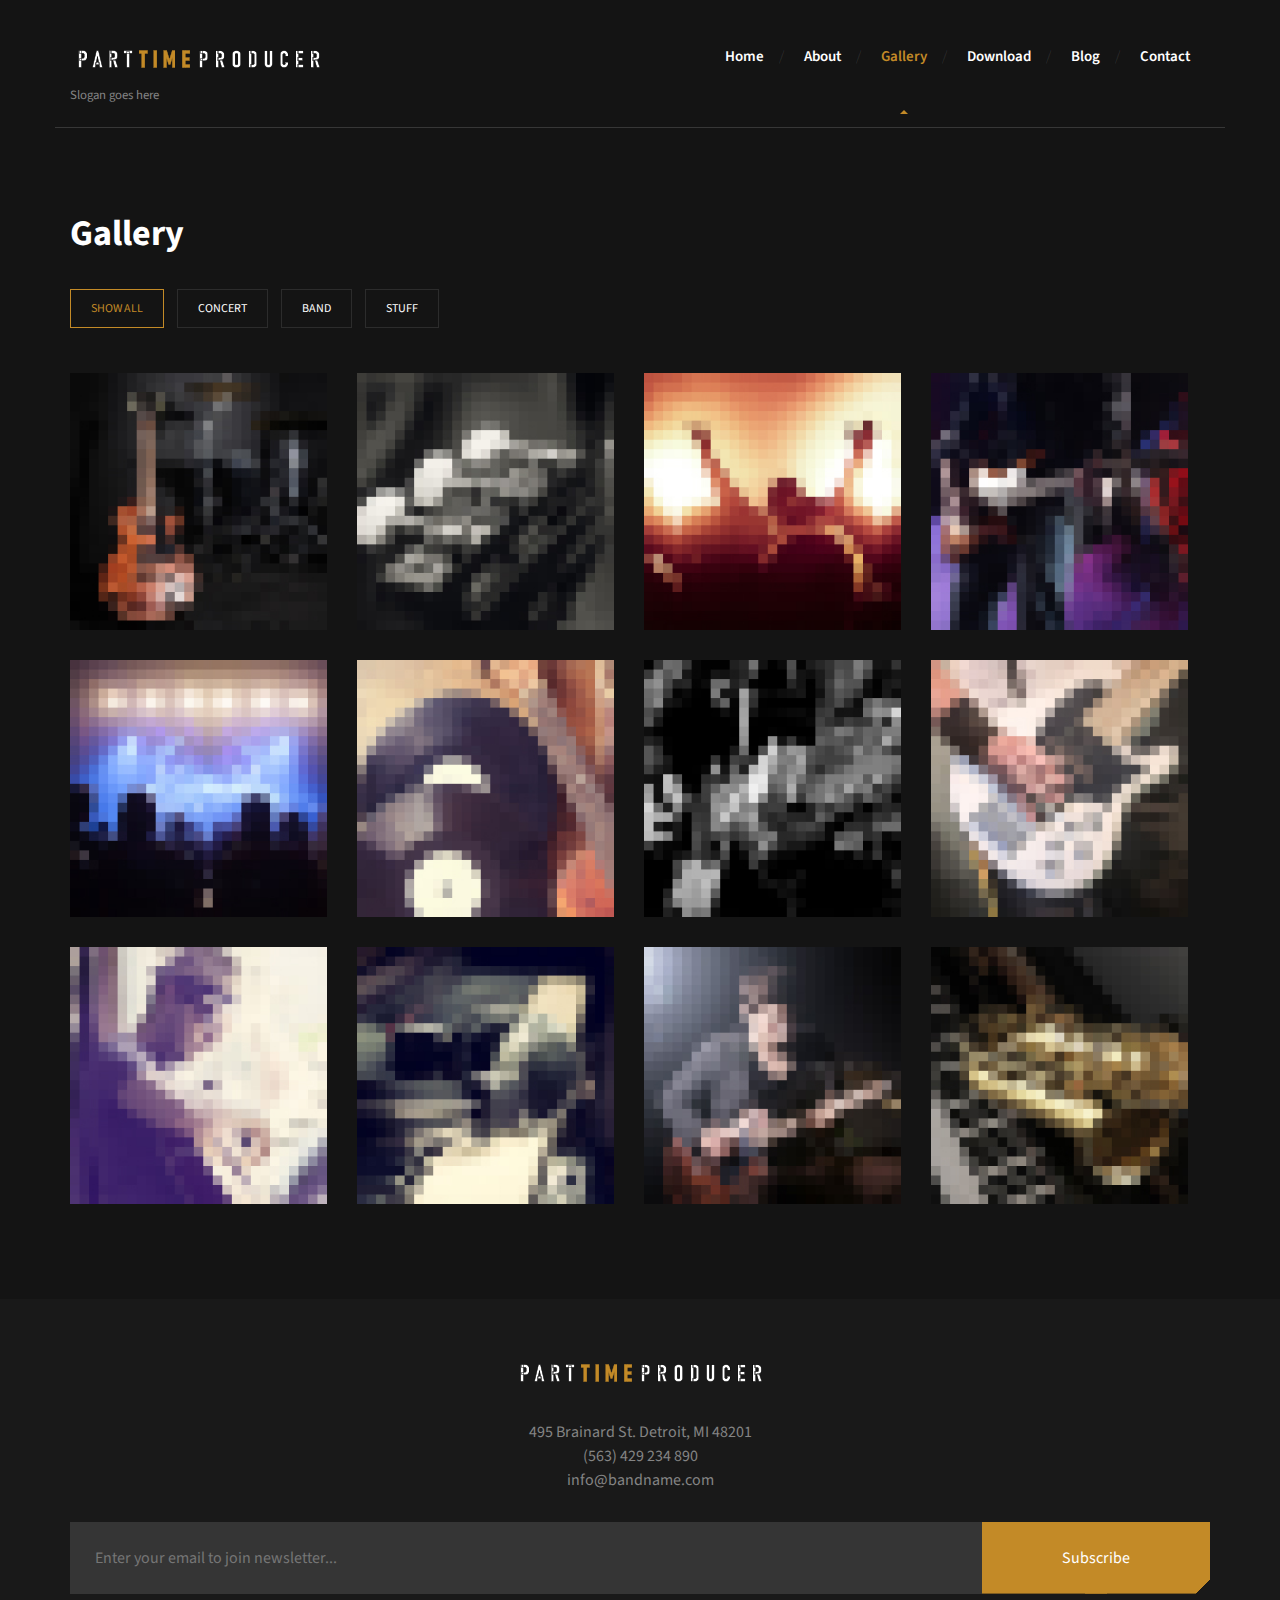
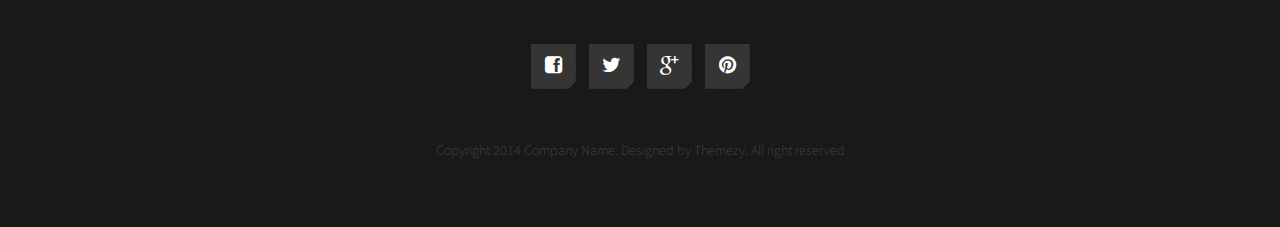
<file: gallery.html>
<!DOCTYPE html>
<html lang="en">
	<head>
		<meta charset="UTF-8">
		<meta http-equiv="X-UA-Compatible" content="IE=edge">
		<meta name="viewport" content="width=device-width, initial-scale=1.0,maximum-scale=1">
		
		<title>Gallery | Band Template</title>
		<!-- Loading third party fonts -->
		<link href="http://fonts.googleapis.com/css?family=Source+Sans+Pro:300,400,600,700,900" rel="stylesheet" type="text/css">
		<link href="fonts/font-awesome.min.css" rel="stylesheet" type="text/css">
		<!-- Loading main css file -->
		<link rel="stylesheet" href="style.css">
		
		<!--[if lt IE 9]>
		<script src="js/ie-support/html5.js"></script>
		<script src="js/ie-support/respond.js"></script>
		<![endif]-->

	</head>

	<body>
		
		<div id="site-content">
			<header class="site-header">
				<div class="container">
					<a href="index.html" id="branding">
						<img src="dummy/logo.png" alt="Site Title">
						<small class="site-description">Slogan goes here</small>
					</a> <!-- #branding -->
					
					<nav class="main-navigation">
						<button type="button" class="toggle-menu"><i class="fa fa-bars"></i></button>
						<ul class="menu">
							<li class="menu-item"><a href="index.html">Home</a></li>
							<li class="menu-item"><a href="about.html">About</a></li>
							<li class="menu-item current-menu-item"><a href="gallery.html">Gallery</a></li>
							<li class="menu-item"><a href="download.html">Download</a></li>
							<li class="menu-item"><a href="blog.html">Blog</a></li>
							<li class="menu-item"><a href="contact.html">Contact</a></li>
						</ul> <!-- .menu -->
					</nav> <!-- .main-navigation -->
					<div class="mobile-menu"></div>
				</div>
			</header> <!-- .site-header -->
			
			<main class="main-content">
				<div class="fullwidth-block gallery">
					<div class="container">
						<div class="content fullwidth">
							<h2 class="entry-title">Gallery</h2>
							<div class="filter-links filterable-nav">
								<select class="mobile-filter">
									<option value="*">Show all</option>
									<option value=".concert">Concert</option>
									<option value=".band">Band</option>
									<option value=".stuff">Stuff</option>
								</select>
								<a href="#" class="current" data-filter="*">Show all</a>
								<a href="#" data-filter=".concert">Concert</a>
								<a href="#" data-filter=".band">Band</a>
								<a href="#" data-filter=".stuff">Stuff</a>
							</div>
							<div class="filterable-items">
								<div class="filterable-item concert">
									<a href="dummy/large-gallery/gallery-1.jpg"><figure><img src="dummy/gallery-1.jpg" alt="gallery 1"></figure></a>
								</div>
								<div class="filterable-item concert">
									<a href="dummy/large-gallery/gallery-2.jpg"><figure><img src="dummy/gallery-2.jpg" alt="gallery 2"></figure></a>
								</div>
								<div class="filterable-item stuff">
									<a href="dummy/large-gallery/gallery-3.jpg"><figure><img src="dummy/gallery-3.jpg" alt="gallery 3"></figure></a>
								</div>
								<div class="filterable-item concert">
									<a href="dummy/large-gallery/gallery-4.jpg"><figure><img src="dummy/gallery-4.jpg" alt="gallery 4"></figure></a>
								</div>
								<div class="filterable-item band">
									<a href="dummy/large-gallery/gallery-5.jpg"><figure><img src="dummy/gallery-5.jpg" alt="gallery 5"></figure></a>
								</div>
								<div class="filterable-item stuff">
									<a href="dummy/large-gallery/gallery-6.jpg"><figure><img src="dummy/gallery-6.jpg" alt="gallery 6"></figure></a>
								</div>
								<div class="filterable-item concert">
									<a href="dummy/large-gallery/gallery-7.jpg"><figure><img src="dummy/gallery-7.jpg" alt="gallery 7"></figure></a>
								</div>
								<div class="filterable-item band">
									<a href="dummy/large-gallery/gallery-8.jpg"><figure><img src="dummy/gallery-8.jpg" alt="gallery 8"></figure></a>
								</div>
								<div class="filterable-item band">
									<a href="dummy/large-gallery/gallery-9.jpg"><figure><img src="dummy/gallery-9.jpg" alt="gallery 9"></figure></a>
								</div>
								<div class="filterable-item stuff">
									<a href="dummy/large-gallery/gallery-10.jpg"><figure><img src="dummy/gallery-10.jpg" alt="gallery 10"></figure></a>
								</div>
								<div class="filterable-item band">
									<a href="dummy/large-gallery/gallery-11.jpg"><figure><img src="dummy/gallery-11.jpg" alt="gallery 11"></figure></a>
								</div>
								<div class="filterable-item stuff">
									<a href="dummy/large-gallery/gallery-12.jpg"><figure><img src="dummy/gallery-12.jpg" alt="gallery 12"></figure></a>
								</div>
							</div>
						</div>
					</div>
				</div> <!-- .testimonial-section -->

				
			</main> <!-- .main-content -->

			<footer class="site-footer">
				<div class="container">
					<img src="dummy/logo-footer.png" alt="Site Name">
					
					<address>
						<p>495 Brainard St. Detroit, MI 48201 <br><a href="tel:354543543">(563) 429 234 890</a> <br> <a href="mailto:info@bandname.com">info@bandname.com</a></p> 
					</address> 
					
					<form action="#" class="newsletter-form">
						<input type="email" placeholder="Enter your email to join newsletter...">
						<input type="submit" class="button cut-corner" value="Subscribe">
					</form> <!-- .newsletter-form -->
					
					<div class="social-links">
						<a href="#"><i class="fa fa-facebook-square"></i></a>
						<a href="#"><i class="fa fa-twitter"></i></a>
						<a href="#"><i class="fa fa-google-plus"></i></a>
						<a href="#"><i class="fa fa-pinterest"></i></a>
					</div> <!-- .social-links -->
					
					<p class="copy">Copyright 2014 Company Name. Designed by Themezy. All right reserved</p>
				</div>
			</footer> <!-- .site-footer -->

		</div> <!-- #site-content -->

		<script src="js/jquery-1.11.1.min.js"></script>		
		<script src="js/plugins.js"></script>
		<script src="js/app.js"></script>
		
	</body>

</html>
</file>
